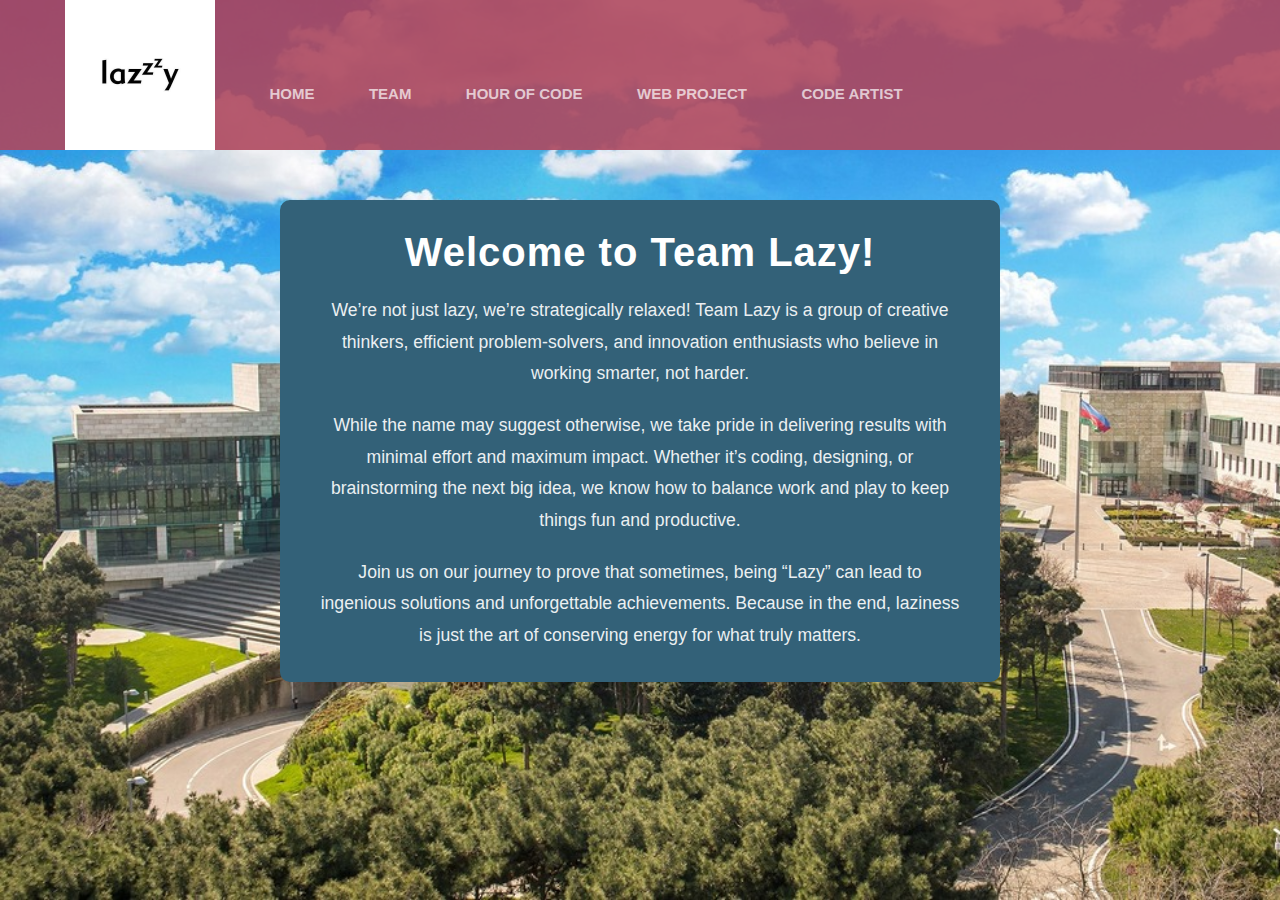
<file: index.html>
<!DOCTYPE html>
<!-- 
    SITE 1101 Principles of Information Systems 
    (c)202X by Name Surname 
    Submitted in partial fulfillment of the requirements of the course.
-->

<head>
    <title>Homework 3: How websites work?</title>
    <link rel="stylesheet" href="styles.css">
    <script type="text/javascript" src="scripts.js"></script>

</head>

<body>
    <div class="Menu">
        <ul>
            <li><a href="./index.html"><img src="./media/teamlogo.jpg" alt="" id="teamimage"></a></li>
            <li><a href="./index.html">HOME</a></li>
            <li><a href="./team-members.html">TEAM</a></li>
            <li><a href="./hour-of-code.html">HOUR OF CODE</a></li>
            <li><a href="./web-project.html">WEB PROJECT</a></li>
            <li><a href="./code-artist.html">CODE ARTIST</a></li>
        </ul>
    </div>
    <div id="welcome">
        <section>
            <h1>Welcome to Team Lazy!</h1>
            <p>
                We’re not just lazy, we’re strategically relaxed! Team Lazy is a group of creative thinkers, efficient
                problem-solvers,
                and innovation enthusiasts who believe in working smarter, not harder.
            </p>
            <p>
                While the name may suggest otherwise, we take pride in delivering results with minimal effort and
                maximum impact.
                Whether it’s coding, designing, or brainstorming the next big idea, we know how to balance work and play
                to keep things fun and productive.
            </p>
            <p>
                Join us on our journey to prove that sometimes, being “Lazy” can lead to ingenious solutions and
                unforgettable achievements.
                Because in the end, laziness is just the art of conserving energy for what truly matters.
            </p>
        </section>
    </div>
</body>

</html>
</file>
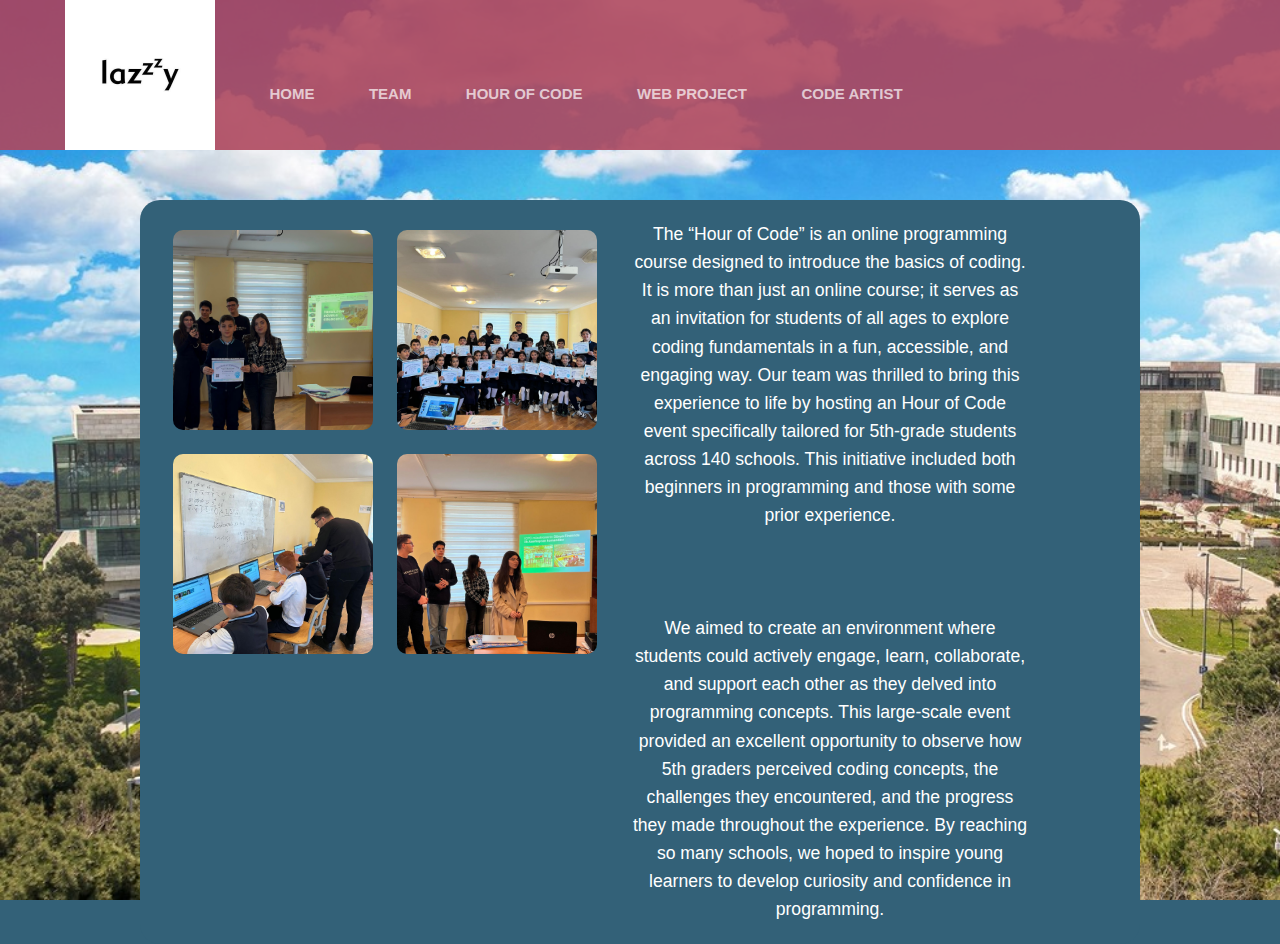
<file: hour-of-code.html>
<!DOCTYPE html>
<!-- 
    SITE 1101 Principles of Information Systems 
    (c)202X by Name Surname 
    Submitted in partial fulfillment of the requirements of the course.
-->
<html>

<head>
    <title>Homework 3: Programming art</title>
    <link rel="stylesheet" href="styles.css">
</head>

<body>
    <div class="Menu">
        <ul>
            <li><a href="./index.html"><img src="./media/teamlogo.jpg" alt="" id="teamimage"></a></li>
            <li><a href="./index.html">HOME</a></li>
            <li><a href="./team-members.html">TEAM</a></li>
            <li><a href="./hour-of-code.html">HOUR OF CODE</a></li>
            <li><a href="./web-project.html">WEB PROJECT</a></li>
            <li><a href="./code-artist.html">CODE ARTIST</a></li>
        </ul>
    </div>
    <div>
        <div id="codehour">
            <div id="event-photo">
                <img src="./media/photo1.jpg" alt="">
                <img src="./media/photo2.jpg" alt="">
                <img src="./media/photo3.jpg" alt="">
                <img src="./media/photo4.jpg" alt="">
            </div>
            <p>
                The “Hour of Code” is an online programming course designed to introduce the basics of coding. It is
                more than just an online course; it serves as an invitation for students of all ages to explore coding
                fundamentals in a fun, accessible, and engaging way. Our team was thrilled to bring this experience to
                life by hosting an Hour of Code event specifically tailored for 5th-grade students across 140 schools.
                This initiative included both beginners in programming and those with some prior experience.
                <br>
                <br>
                <br>
                <br>
                We aimed to create an environment where students could actively engage, learn, collaborate, and support
                each other as they delved into programming concepts. This large-scale event provided an excellent
                opportunity to observe how 5th graders perceived coding concepts, the challenges they encountered, and
                the progress they made throughout the experience. By reaching so many schools, we hoped to inspire young
                learners to develop curiosity and confidence in programming.
            </p>
        </div>
    </div>
</body>
</body>

</html>
</file>
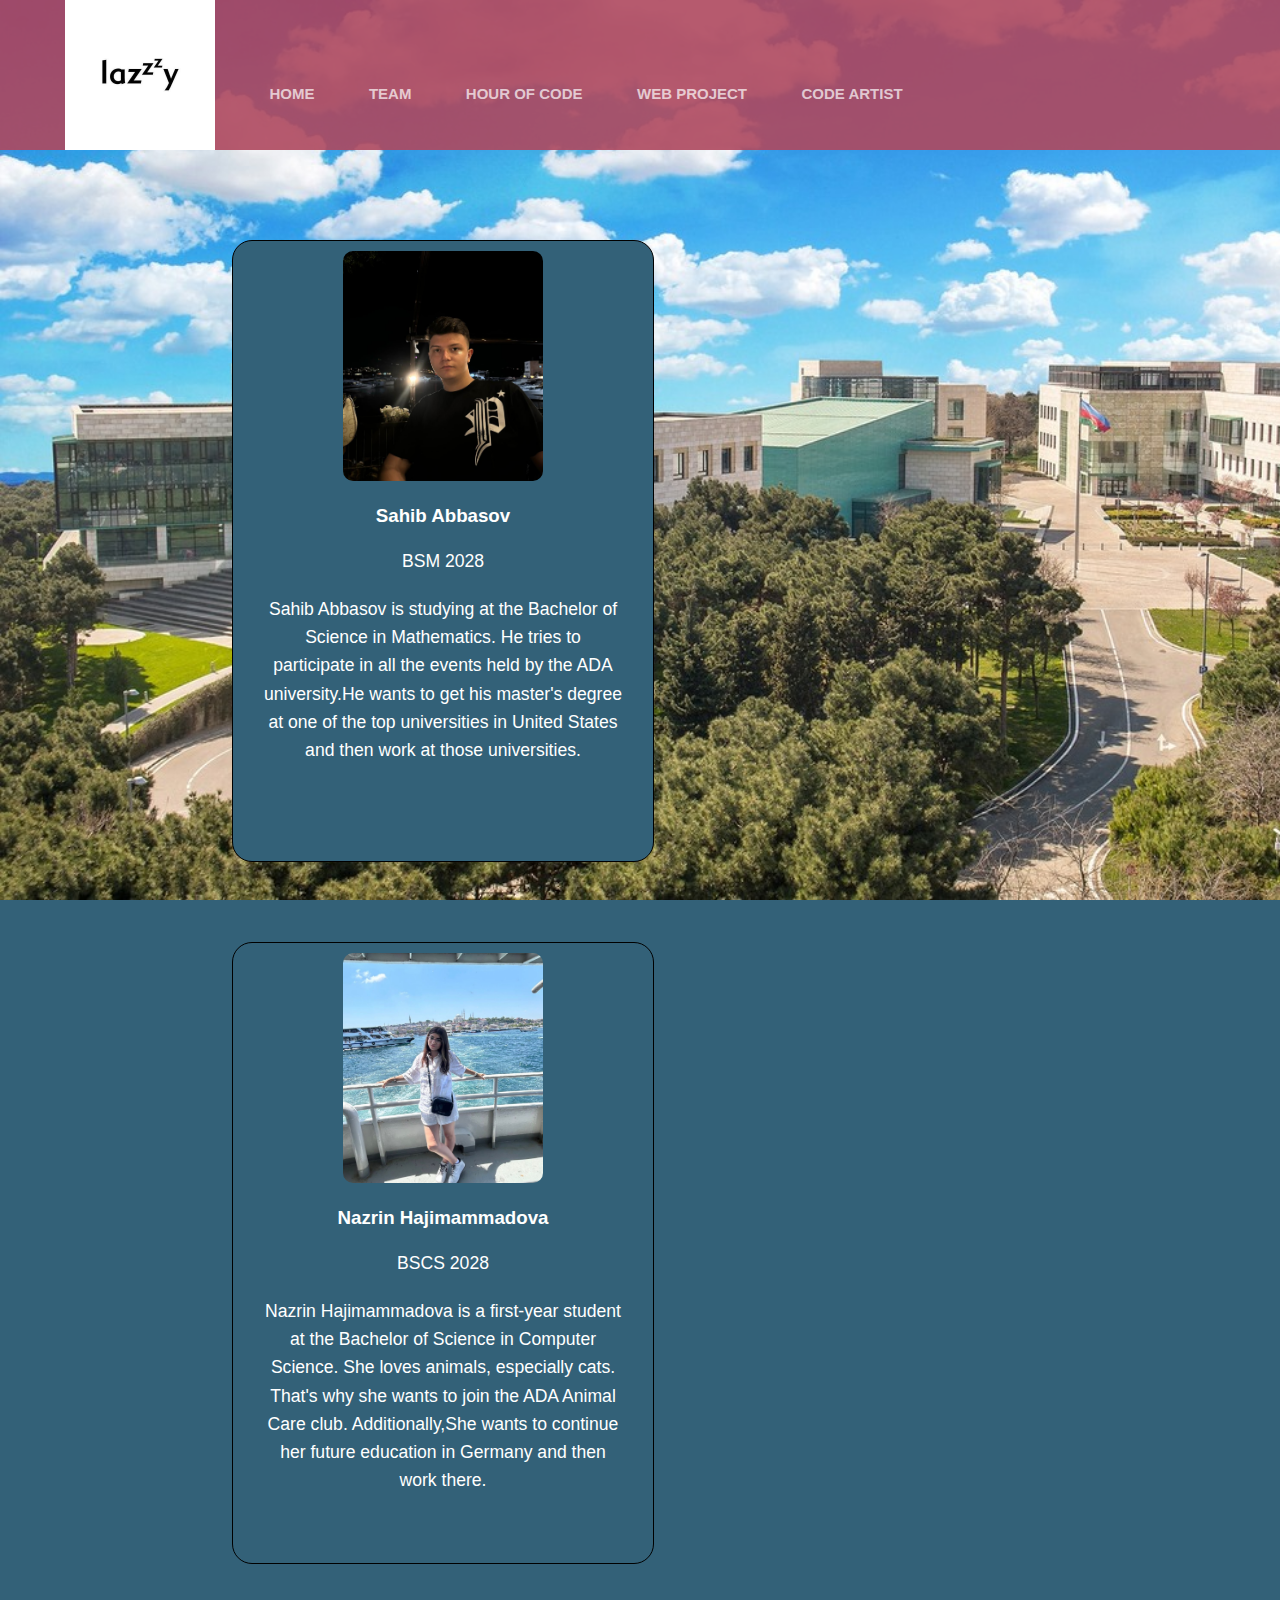
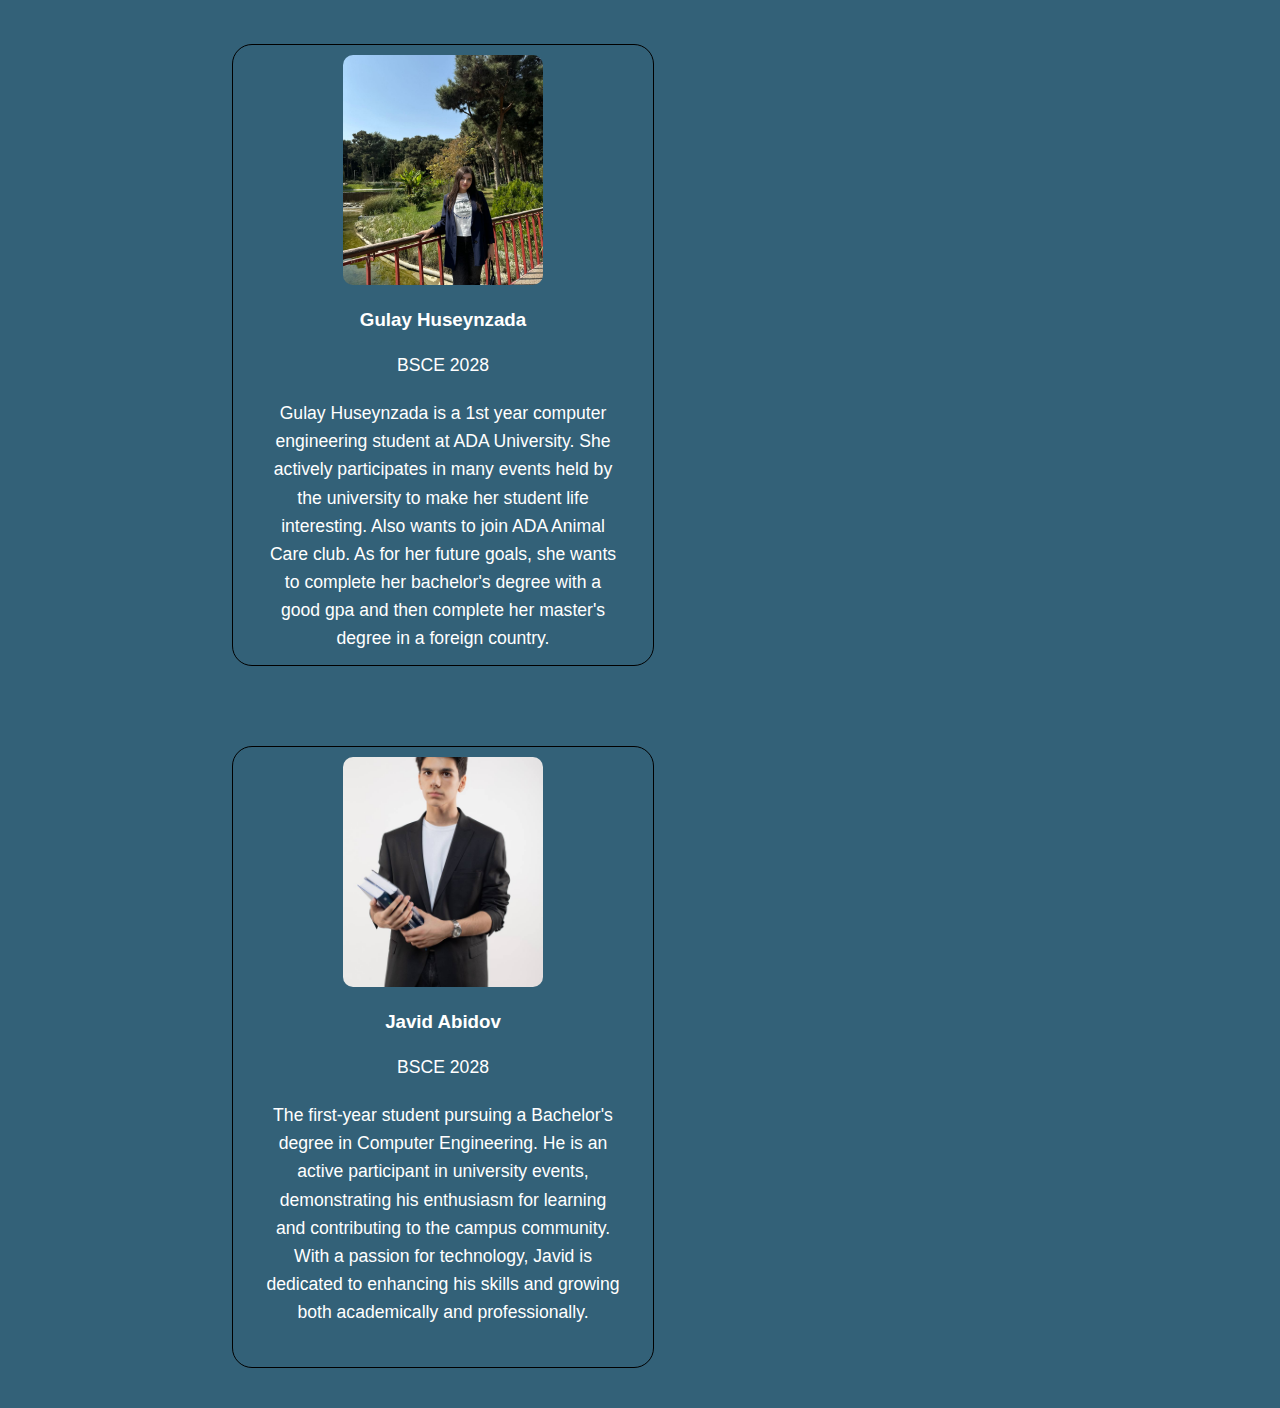
<file: team-members.html>
<!DOCTYPE html>
<!-- 
    SITE 1101 Principles of Information Systems 
    (c)202X by Name Surname 
    Submitted in partial fulfillment of the requirements of the course.
-->
<html>

<head>
    <title>Homework 3: Programming art</title>
    <link rel="stylesheet" href="styles.css">
</head>

<body>
    <div class="Menu">
        <ul>
            <li><a href="./index.html"><img src="./media/teamlogo.jpg" alt="" id="teamimage"></a></li>
            <li><a href="./index.html">HOME</a></li>
            <li><a href="./team-members.html">TEAM</a></li>
            <li><a href="./hour-of-code.html">HOUR OF CODE</a></li>
            <li><a href="./web-project.html">WEB PROJECT</a></li>
            <li><a href="./code-artist.html">CODE ARTIST</a></li>
        </ul>
    </div>
    <div id="about">
        <div class="about1">
            <div class="about_in"> 
                <img src="./media/Sahib.jpg" alt="">
                <h3>Sahib Abbasov</h3>
                <p>BSM 2028</p>
                <p>Sahib Abbasov is studying at the Bachelor of Science in Mathematics. He tries to participate in all the events held by the ADA university.He wants to get his master's degree at one of the top universities in United States and then work at those universities.</p>
            </div>
            <div class="about_in"> 
                <img src="./media/Nazrin.jpg" alt="">
                <h3>Nazrin Hajimammadova</h3>
                <p>BSCS 2028</p>
                <p>Nazrin Hajimammadova is a first-year student at the Bachelor of Science in Computer Science. She loves animals, especially cats. That's why she wants to join the ADA Animal Care club. Additionally,She wants to continue her future education in Germany and then work there.</p>
            </div>
            <div class="about_in"> 
                <img src="./media/Gulay.jpg" alt="">
                <h3>Gulay Huseynzada</h3>
                <p>BSCE 2028</p>
                <p>Gulay Huseynzada is a 1st year computer engineering student at ADA University. She actively participates in many events held by the university to make her student life interesting. Also wants to join ADA Animal Care club. As for her future goals, she wants to complete her bachelor's degree with a good gpa and then complete her master's degree in a foreign country.</p>
            </div>
            <div class="about_in"> 
                <img src="./media/Javid.jpg" alt="">
                <h3>Javid Abidov</h3>
                <p>BSCE 2028</p>
                <p>The first-year student pursuing a Bachelor's degree in Computer Engineering. He is an active participant in university events, demonstrating his enthusiasm for learning and contributing to the campus community. With a passion for technology, Javid is dedicated to enhancing his skills and growing both academically and professionally.</p>
            </div>
        </div>

</body>
</body>

</html>
</file>
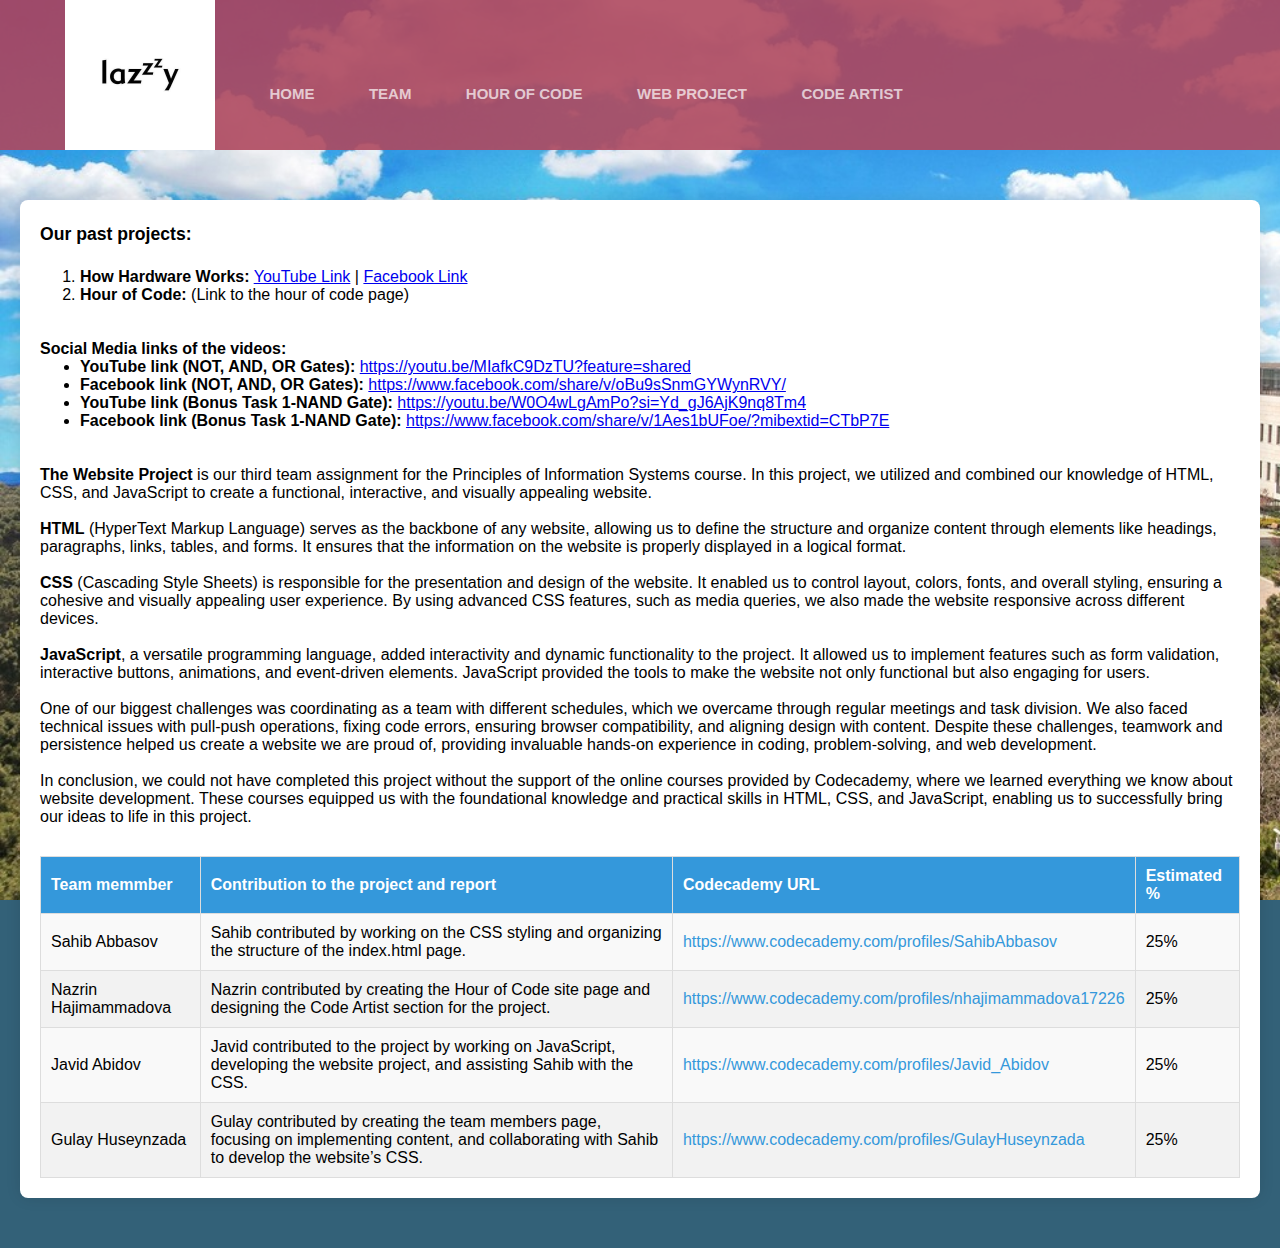
<file: web-project.html>
<!DOCTYPE html>
<!-- 
    SITE 1101 Principles of Information Systems 
    (c)202X by Name Surname 
    Submitted in partial fulfillment of the requirements of the course.
-->
<html>

<head>
    <title>Homework 3: Programming art</title>
    <link rel="stylesheet" href="styles.css">
</head>

<body>
    <div class="Menu">
        <ul>
            <li><a href="./index.html"><img src="./media/teamlogo.jpg" alt="" id="teamimage"></a></li>
            <li><a href="./index.html">HOME</a></li>
            <li><a href="./team-members.html">TEAM</a></li>
            <li><a href="./hour-of-code.html">HOUR OF CODE</a></li>
            <li><a href="./web-project.html">WEB PROJECT</a></li>
            <li><a href="./code-artist.html">CODE ARTIST</a></li>
        </ul>
    </div>
    <div id="project">
        <div>
            <p>
                <b>Our past projects:</b>
            <ol>
                <li>
                    <b>How Hardware Works:</b>
                    <a href="https://youtu.be/MIafkC9DzTU?feature=shared" target="_blank">YouTube Link</a> |
                    <a href="https://www.facebook.com/share/v/oBu9sSnmGYWynRVY/" target="_blank">Facebook Link</a>
                </li>
                <li>
                    <b>Hour of Code:</b>
                    (Link to the hour of code page)
                </li>
            </ol>

            <br><br>

            <b>Social Media links of the videos:</b>
            <ul>
                <li>
                    <strong>YouTube link (NOT, AND, OR Gates):</strong>
                    <a href="https://youtu.be/MIafkC9DzTU?feature=shared"
                        target="_blank">https://youtu.be/MIafkC9DzTU?feature=shared</a>
                </li>
                <li>
                    <strong>Facebook link (NOT, AND, OR Gates):</strong>
                    <a href="https://www.facebook.com/share/v/oBu9sSnmGYWynRVY/"
                        target="_blank">https://www.facebook.com/share/v/oBu9sSnmGYWynRVY/</a>
                </li>
                <li>
                    <strong>YouTube link (Bonus Task 1-NAND Gate):</strong>
                    <a href="https://youtu.be/W0O4wLgAmPo?si=Yd_gJ6AjK9nq8Tm4"
                        target="_blank">https://youtu.be/W0O4wLgAmPo?si=Yd_gJ6AjK9nq8Tm4</a>
                </li>
                <li>
                    <strong>Facebook link (Bonus Task 1-NAND Gate):</strong>
                    <a href="https://www.facebook.com/share/v/1Aes1bUFoe/?mibextid=CTbP7E"
                        target="_blank">https://www.facebook.com/share/v/1Aes1bUFoe/?mibextid=CTbP7E</a>
                </li>
            </ul>

            <br><br>

            <b>The Website Project</b> is our third team assignment for the Principles of Information Systems course. In
            this project, we utilized and combined our knowledge of HTML, CSS, and JavaScript to create a functional,
            interactive, and visually appealing website.

            <br><br>

            <b>HTML</b> (HyperText Markup Language) serves as the backbone of any website, allowing us to define the
            structure and organize content through elements like headings, paragraphs, links, tables, and forms. It
            ensures that the information on the website is properly displayed in a logical format.

            <br><br>

            <b>CSS</b> (Cascading Style Sheets) is responsible for the presentation and design of the website. It
            enabled us to control layout, colors, fonts, and overall styling, ensuring a cohesive and visually appealing
            user experience. By using advanced CSS features, such as media queries, we also made the website responsive
            across different devices.

            <br><br>

            <b>JavaScript</b>, a versatile programming language, added interactivity and dynamic functionality to the
            project. It allowed us to implement features such as form validation, interactive buttons, animations, and
            event-driven elements. JavaScript provided the tools to make the website not only functional but also
            engaging for users.

            <br><br>

            One of our biggest challenges was coordinating as a team with different schedules, which we overcame through
            regular meetings and task division. We also faced technical issues with pull-push operations, fixing code
            errors, ensuring browser compatibility, and aligning design with content. Despite these challenges, teamwork
            and persistence helped us create a website we are proud of, providing invaluable hands-on experience in
            coding, problem-solving, and web development.

            <br><br>

            In conclusion, we could not have completed this project without the support of the online courses provided
            by Codecademy, where we learned everything we know about website development. These courses equipped us with
            the foundational knowledge and practical skills in HTML, CSS, and JavaScript, enabling us to successfully
            bring our ideas to life in this project.
            </p>
        </div>
        <table>
            <thead>
                <tr>
                    <th>Team memmber</th>
                    <th>Contribution to the project and report</th>
                    <th>Codecademy URL</th>
                    <th>Estimated %</th>
                </tr>
            </thead>
            <tbody>
                <tr>
                    <td>Sahib Abbasov</td>
                    <td>
                        Sahib contributed by working on the CSS styling and organizing the structure of the
                        index.html page.
                    </td>
                    <td>
                        <a
                            href="https://www.codecademy.com/profiles/SahibAbbasov">https://www.codecademy.com/profiles/SahibAbbasov</a>
                    </td>
                    <td>25%</td>
                </tr>
                <tr>
                    <td>Nazrin Hajimammadova</td>
                    <td>
                        Nazrin contributed by creating the Hour of Code site page and designing the Code Artist section
                        for the project.
                    </td>
                    <td>
                        <a
                            href="https://www.codecademy.com/profiles/nhajimammadova17226">https://www.codecademy.com/profiles/nhajimammadova17226</a>
                    </td>
                    <td>25%</td>
                </tr>
                <tr>
                    <td>Javid Abidov</td>
                    <td>
                        Javid contributed to the project by working on JavaScript, developing the website project, and
                        assisting Sahib with the CSS.
                    </td>
                    <td>
                        <a
                            href="https://www.codecademy.com/profiles/Javid_Abidov">https://www.codecademy.com/profiles/Javid_Abidov</a>
                    </td>
                    <td>25%</td>
                </tr>
                <tr>
                    <td>Gulay Huseynzada</td>
                    <td>
                        Gulay contributed by creating the team members page, focusing on implementing content, and
                        collaborating with Sahib to develop the website’s CSS.
                    </td>
                    <td>
                        <a
                            href="https://www.codecademy.com/profiles/GulayHuseynzada">https://www.codecademy.com/profiles/GulayHuseynzada</a>
                    </td>
                    <td>25%</td>
                </tr>
            </tbody>
        </table>
    </div>
    <script src="./scripts.js"></script>
</body>
</body>

</html>
</file>
<file: styles.css>
:root {
    --ada-blue: #336178;
    --ada-red: #ae485e;
}

body {
    background-color: var(--ada-blue);
}

* {
    margin: 0;
}

#greeting {
    margin-bottom: 20px;
}

body {
    background-image: url(./media/background.jpg);
    background-attachment: fixed;
    background-size: cover;
    font-family: 'Raleway', sans-serif;
}

#welcome {
    text-align: center;
    padding-top: 35px;
    padding-bottom: 35px;
    font-size: 20px;
    background-color: #fff;
    width: 50%;
    margin: auto;
    border-radius: 20px;
}

#team {
    color: #f6e1c5;
    font-family: 'Raleway', sans-serif;
    font-weight: 100;
    font-size: 81px;
}

#welcome {
    margin-top: 50px;
}


#welcome {
    max-width: 800px;
    margin: auto;
    padding: 30px 40px;
    background: #336178;
    border-radius: 10px;
    color: #fff;
    text-align: center;
    margin-top: 30px;
}

#welcome:hover {
    border: solid 1px #000;
}

#welcome p:last-child {
    margin-bottom: 0;
}

#welcome h1 {
    font-size: 2.5rem;
    margin-bottom: 20px;
    font-weight: 700;
    letter-spacing: 1px;
}

#welcome p {
    font-size: 1.1rem;
    line-height: 1.8;
    margin-bottom: 20px;
    opacity: 0.9;
}



#welcome h3 {
    color: #e6a756;
    font-weight: 800;
    font-size: 32.5px;
    font-family: 'Raleway', sans-serif;
    margin-bottom: 20px;
}

.bottom {
    background-color: rgba(47, 23, 15, 0.9);
    height: 120px;
}

.bottom p {
    padding: 50px 0px;
    color: #f6e1c5;
    text-align: center;
    font-size: 15px;
}

#teamimage {
    width: 150px;
    height: 100%;
}


.Menu {
    background-color: rgba(174, 72, 94, .9);
    font-family: 'Raleway', sans-serif;
    height: 150px;
    margin-bottom: 50px;
}


.Menu ul li {
    display: inline-block;
    vertical-align: middle;
}

.Menu ul li a {
    padding: 0 25px;
    color: rgba(255, 255, 255, 0.7);
    font-weight: 800;
    line-height: 86px;
    font-size: 15px;
    list-style: none;
    text-decoration: none;
}

.Menu ul li a:hover {
    color: rgba(255, 255, 255, 0.4);
}

#about {
    height: 500px;
    width: 70%;
    text-align: center;
    margin: auto;
    color: #fff;
}

.about1 {
    display: flex;
    flex-wrap: wrap;
}

.about_in {
    width: 400px;
    height: 600px;
    margin: 40px;
    display: inline-block;
    background-color: #336178;
    border: 1px solid black;
    padding: 10px;
    border-radius: 20px;
    font-family: 'Raleway', sans-serif;

}

.about_in img {
    width: 50%;
    height: 230px;
    object-fit: cover;
    border-radius: 10px;
}

.about_in h3 {
    margin: 20px;
}

.about_in p {
    margin: 20px;
}

#event-photo img {
    display: inline-block;
    width: 200px;
    border-radius: 20px;
    object-fit: cover;
    height: 200px;
    padding: 10px;

}

#event-photo {
    width: 450px;
    padding: 20px;
}

#codehour {
    width: 1000px;
    background-color: #336178;
    display: flex;
    margin: auto;
    text-align: center;
    border-radius: 20px;
}

#codehour p {
    padding-top: 20px;
    display: inline-block;
    width: 400px;
    color: #fff;

}


#art-canvas {
    background-color: #fff;
    border-radius: 20px;
}



#project {
    max-width: 1200px;
    margin: 50px auto;
    padding: 20px;
    background-color: #fff;
    box-shadow: 0 0 15px rgba(0, 0, 0, 0.1);
    border-radius: 8px;
}

#project h1 {
    text-align: center;
    color: #2c3e50;
}

p {
    font-size: 1.1em;
    line-height: 1.6;
    margin-bottom: 20px;
}

table {
    width: 100%;
    margin-top: 30px;
    border-collapse: collapse;
}

table th,
table td {
    padding: 10px;
    text-align: left;
    border: 1px solid #ddd;
}

table th {
    background-color: #3498db;
    color: white;
    font-weight: bold;
}

table td {
    background-color: #f9f9f9;
}

table tr:nth-child(2n) td {
    background-color: #f2f2f2;
}

table a {
    color: #3498db;
    text-decoration: none;
}

table a:hover {
    text-decoration: underline;
}
</file>
